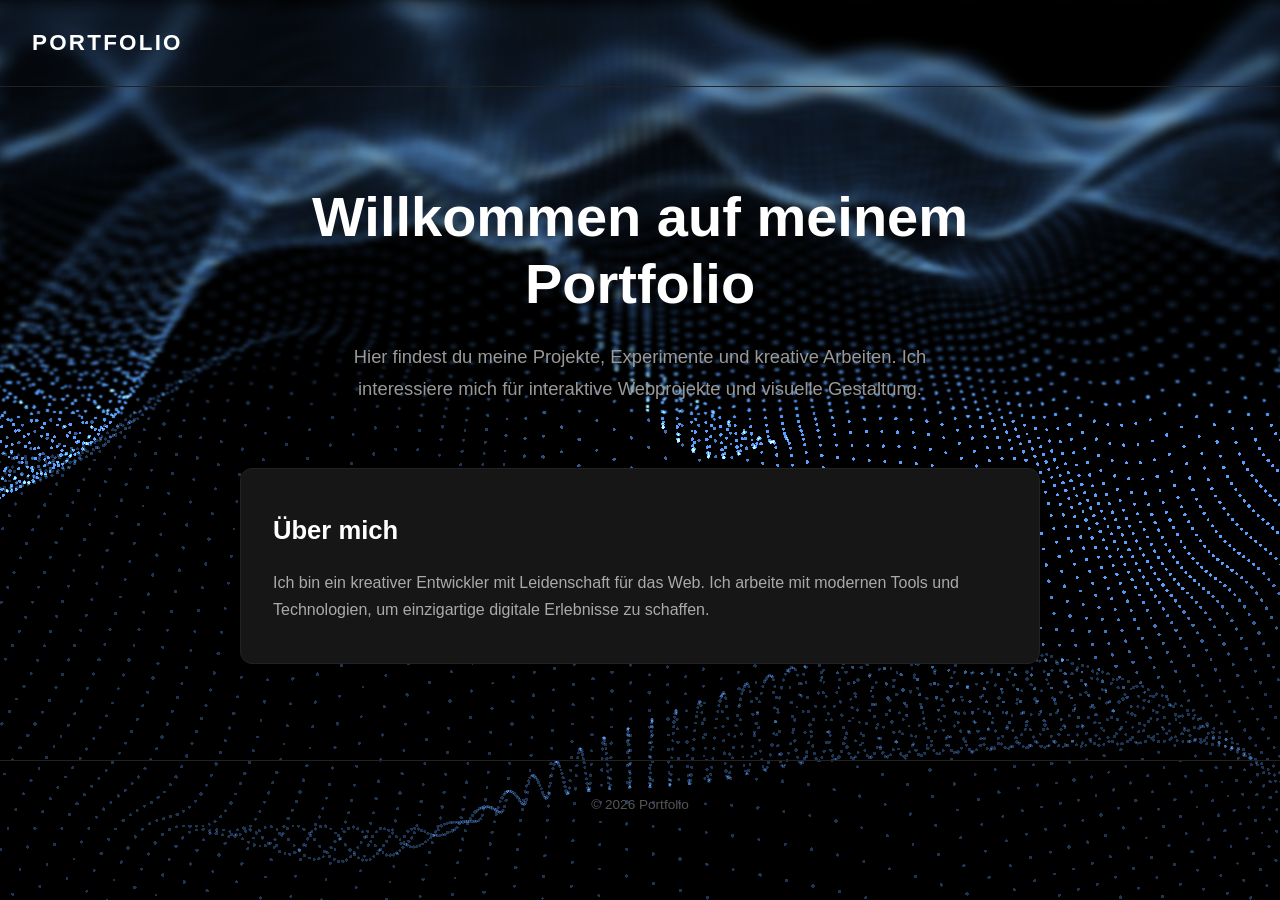
<file: index.html>
<!DOCTYPE html>
<html lang="de">
<head>
  <meta charset="UTF-8" />
  <meta name="viewport" content="width=device-width, initial-scale=1.0" />
  <title>Portfolio</title>
  <link rel="stylesheet" href="style.css" />
</head>
<body>
  <canvas id="glcanvas" tabindex="1"></canvas>

  <header>
    <nav>
      <span class="logo">Portfolio</span>
    </nav>
  </header>

  <main>
    <section class="hero">
      <h1>Willkommen auf meinem Portfolio</h1>
      <p>Hier findest du meine Projekte, Experimente und kreative Arbeiten. Ich interessiere mich für interaktive Webprojekte und visuelle Gestaltung.</p>
    </section>

    <section class="content">
      <h2>Über mich</h2>
      <p>Ich bin ein kreativer Entwickler mit Leidenschaft für das Web. Ich arbeite mit modernen Tools und Technologien, um einzigartige digitale Erlebnisse zu schaffen.</p>
    </section>
  </main>

  <footer>
    <p>&copy; 2026 Portfolio</p>
  </footer>

  <script type="text/javascript" src="js/patch.js" async></script>
  <script type="text/javascript">
    document.addEventListener("CABLES.jsLoaded", function (event) {
      CABLES.patch = new CABLES.Patch({
        patch: CABLES.exportedPatch,
        "prefixAssetPath": "",
        "assetPath": "assets/",
        "jsPath": "js/",
        "glCanvasId": "glcanvas",
        "glCanvasResizeToWindow": true,
        "onError": function(initiator, ...args) { console.error("["+initiator+"]", ...args); },
        "canvas": { "alpha": true, "premultipliedAlpha": true }
      });
    });
  </script>
</body>
</html>
</file>
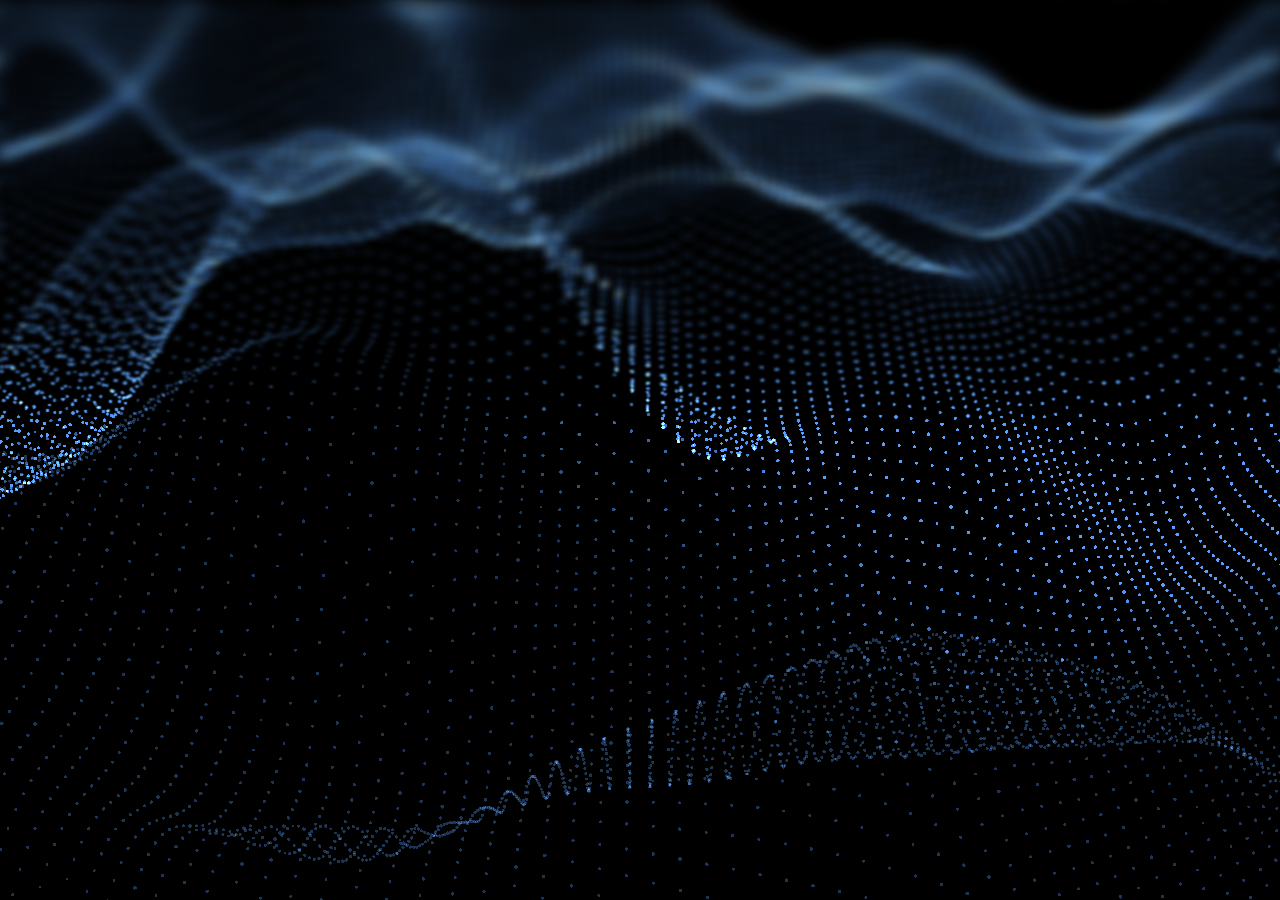
<file: index.beispiel.html>
<!DOCTYPE html>
<html lang="en">
<head>
    <title>Defence2</title>
    <style>
        body {
            margin: 0;
            background-color: #000;
            color: #fff;
            font-family: Helvetica, Arial, sans-serif;
            overflow: hidden; /* disable scrolling / rubberband effect on mobile */
            height:100vh;
        }

        canvas {
            display: block;
            position: absolute;
            outline:0;
        }

        * {
            /* disable on touch highlights of html elements, especially on mobile! */
            -webkit-tap-highlight-color: transparent;
            -webkit-touch-callout: none;
            -webkit-user-select: none;
            -moz-user-select: none;
            -ms-user-select: none;
            user-select: none;
        }

    </style>

    <meta charset="utf-8">
    <meta name="viewport" content="width=device-width, user-scalable=no, initial-scale=1">
    <meta itemprop="name" content="Defence2">
    <meta itemprop="description" content="made with cables">
    <meta itemprop="image" content="screenshot.png">
    <meta name="description" content="made with cables"/>

</head>
<body>
    <canvas id="glcanvas" width="100vw" height="100vh" tabindex="1"></canvas>

    
    <script type="text/javascript" src="js/patch.js" async></script>
    

    <script type="text/javascript">

        function showError(initiator,...args)
        {
            CABLES.logErrorConsole("[" + initiator + "]", ...args);
        }

        function patchInitialized(patch)
        {
            // You can now access the patch object (patch), register variable watchers and so on
        }

        function patchFinishedLoading(patch)
        {
            // The patch is ready now, all assets have been loaded
        }

        document.addEventListener("CABLES.jsLoaded", function (event)
        {
            CABLES.patch = new CABLES.Patch({
                patch: CABLES.exportedPatch,
                "prefixAssetPath": "",
                "assetPath": "assets/",
                "jsPath": "js/",
                "glCanvasId": "glcanvas",
                "glCanvasResizeToWindow": true,
                "onError": showError,
                "onPatchLoaded": patchInitialized,
                "onFinishedLoading": patchFinishedLoading,
                "canvas": {"alpha":true, "premultipliedAlpha":true } // make canvas transparent
            });
        });

        // disable rubberband effect on mobile devices
        document.getElementById('glcanvas').addEventListener('touchmove', (e)=>{ e.preventDefault(); }, false);
    </script>
</body>
</html>
</file>
<file: style.css>
/* Reset & Base */
*, *::before, *::after {
  box-sizing: border-box;
  margin: 0;
  padding: 0;
}

body {
  font-family: 'Segoe UI', Arial, sans-serif;
  background-color: #0f0f0f;
  color: #e0e0e0;
  line-height: 1.7;
}

/* Cables Background Canvas */
#glcanvas {
  position: fixed;
  top: 0;
  left: 0;
  width: 100%;
  height: 100%;
  z-index: 0;
  display: block;
  outline: 0;
}

header, main, footer {
  position: relative;
  z-index: 1;
}

/* Navigation */
header {
  padding: 1.5rem 2rem;
  border-bottom: 1px solid #222;
}

nav .logo {
  font-size: 1.4rem;
  font-weight: 700;
  letter-spacing: 0.1em;
  color: #ffffff;
  text-transform: uppercase;
}

/* Hero Section */
.hero {
  max-width: 800px;
  margin: 6rem auto 4rem;
  padding: 0 2rem;
  text-align: center;
}

.hero h1 {
  font-size: clamp(2rem, 5vw, 3.5rem);
  font-weight: 800;
  color: #ffffff;
  margin-bottom: 1.5rem;
  line-height: 1.2;
}

.hero p {
  font-size: 1.15rem;
  color: #999;
  max-width: 600px;
  margin: 0 auto;
}

/* Content Section */
.content {
  max-width: 800px;
  margin: 0 auto 6rem;
  padding: 2.5rem 2rem;
  background: #161616;
  border: 1px solid #222;
  border-radius: 12px;
}

.content h2 {
  font-size: 1.6rem;
  font-weight: 700;
  color: #ffffff;
  margin-bottom: 1rem;
}

.content p {
  font-size: 1rem;
  color: #aaa;
}

/* Footer */
footer {
  text-align: center;
  padding: 2rem;
  border-top: 1px solid #222;
  font-size: 0.85rem;
  color: #555;
}
</file>
